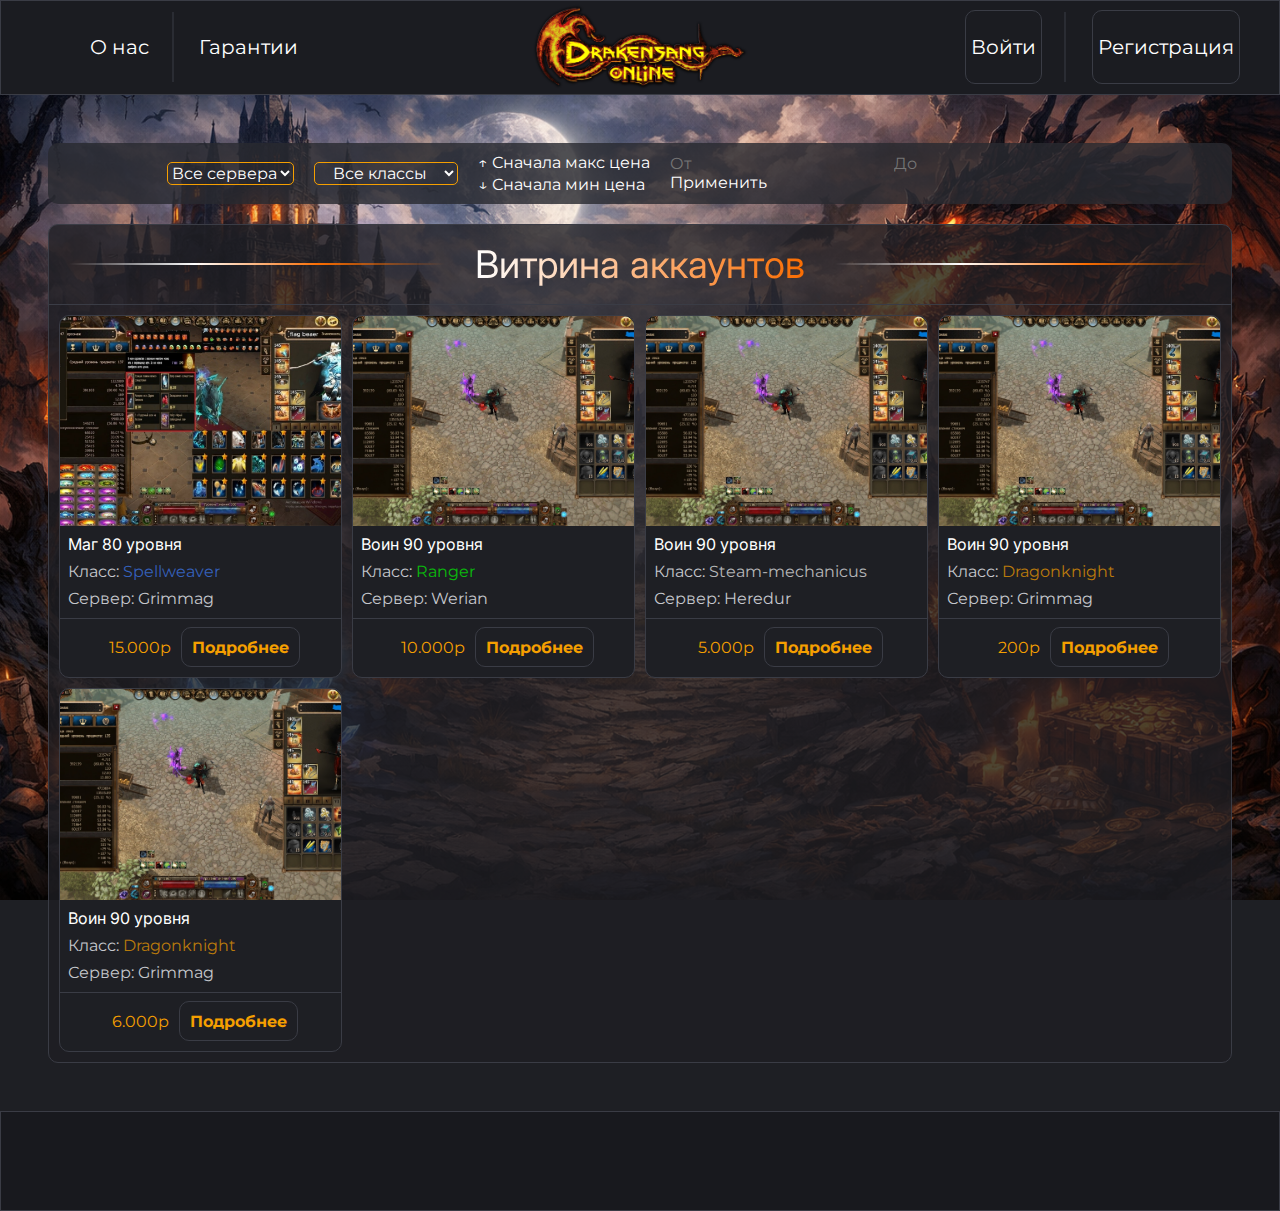
<file: index.html>
<!doctype html>
<html lang="ru">
  <head>
    <meta charset="UTF-8" />
    <meta name="viewport" content="width=device-width, initial-scale=1.0" />
    <link rel="shortcut icon" href="./img/icon.ico" type="image/x-icon" />
    <link rel="preconnect" href="https://fonts.googleapis.com" />
    <link rel="preconnect" href="https://fonts.gstatic.com" crossorigin />
    <link
      href="https://fonts.googleapis.com/css2?family=Inter:ital,opsz,wght@0,14..32,100..900;1,14..32,100..900&family=Montserrat:ital,wght@0,100..900;1,100..900&display=swap"
      rel="stylesheet"
    />
    <link rel="stylesheet" href="./css/utility/reset.css" />
    <link rel="stylesheet" href="./css/style.css" />
    <title>Dso Store</title>
  </head>

  <body>
    <header class="header">
      <div class="header__container">
        <div class="header__left">
          <ul class="nav">
            <li class="nav__item">
              <a href="./aboutUs.html" class="nav__link">О нас</a>
            </li>
            <li class="nav__item">
              <a href="./guarantees.html" class="nav__link">Гарантии</a>
            </li>
          </ul>
        </div>
        <div class="header__center">
          <a href="index.html" class="header__logo">
            <img
              src="./img/logo.png"
              class="header__logo-img"
              alt="Dso Store - Магазин аккаунтов"
            />
          </a>
        </div>
        <div class="header__right">
          <div class="authorization">
            <button class="authorization__btn authorization__login">
              Войти
            </button>
            <button class="authorization__btn authorization__registration">
              Регистрация
            </button>
          </div>
          <!-- Бургер меню -->
          <button class="burger">
            <span class="burger__line"></span>
            <span class="burger__line"></span>
            <span class="burger__line"></span>
          </button>
          <!-- Модалка для телефонов -->
          <div class="mobile-menu">
            <nav class="mobile-nav">
              <ul class="mobile-nav__list">
                <li class="mobile-nav__element">
                  <button class="mobile-nav__link mobile-nav-login">
                    Войти
                  </button>
                </li>
                <li class="mobile-nav__element">
                  <button class="mobile-nav__link mobile-nav-registration">
                    Зарегистрироваться
                  </button>
                </li>
                <li class="mobile-nav__element">
                  <a class="mobile-nav__link" href="./aboutUs.html">О нас</a>
                </li>
                <li class="mobile-nav__element">
                  <a class="mobile-nav__link" href="./guarantees.html"
                    >Гарантии</a
                  >
                </li>
              </ul>
            </nav>
          </div>
        </div>
      </div>
      <!-- Модалка для формы входа/регистрации -->
      <div class="modal-overlay">
        <!-- Модалка Регистрации -->
        <div class="modal modal-registration">
          <form action="" class="modal__form">
            <h2 class="modal__title">Регистрация</h2>
            <input
              type="text"
              name=""
              id=""
              class="modal__input modal__input-login"
              placeholder="Логин"
            />
            <input
              type="password"
              name=""
              id=""
              class="modal__input modal__input-password"
              placeholder="Пароль"
            />
            <input
              type="email"
              name=""
              id=""
              class="modal__input modal__input-email"
              placeholder="Почта"
            />
            <input
              type="button"
              value="Есть аккаунт? Войти"
              class="modal__login"
            />
            <input
              type="submit"
              value="Регистрация"
              class="modal__input modal__input-submit modal__input-registration"
            />
          </form>
        </div>

        <!-- Модалка входа -->
        <div class="modal modal-login">
          <form action="" class="modal__form">
            <h2 class="modal__title">Вход</h2>
            <input
              type="text"
              name=""
              id=""
              class="modal__input modal__input-login"
              placeholder="Логин"
            />
            <input
              type="password"
              name=""
              id=""
              class="modal__input modal__input-password"
              placeholder="Пароль"
            />
            <input
              type="button"
              value="Нет аккаунта? Зарегистрироваться"
              class="modal__registration"
            />
            <input
              type="submit"
              value="Войти"
              class="modal__input modal__input-submit"
            />
          </form>
        </div>
      </div>
    </header>
    <main class="main">
      <div class="main__container">
        <!-- Фильтер -->
        <div class="filter">
          <form action="" class="filter__form">
            <select
              name=""
              id=""
              class="filter__select filter__select--server"
              value="Сервер"
            >
              <option value="any">Все сервера</option>
              <option value="Grimmag">Grimmag</option>
              <option value="Heredur">Heredur</option>
              <option value="Werian">Werian</option>
              <option value="Harold">Harold</option>
              <option value="Agathon">Agathon</option>
              <option value="Tegan">Tegan</option>
              <option value="Balor-PVP">Balor-PVP</option>
            </select>
            <select name="" id="" class="filter__select filter__select--class">
              <option value="any">Все классы</option>
              <option value="Spellweaver">Маг круга</option>
              <option value="Dragonknight">Воин дракона</option>
              <option value="Steam-mechanicus">Паромеханист</option>
              <option value="Ranger">Следопыт</option>
            </select>
            <div class="filter__sort">
              <button type="button" class="filter__sort-max">
                ↑ Сначала макс цена
              </button>
              <button type="button" class="filter__sort-min">
                ↓ Сначала мин цена
              </button>
            </div>
            <div class="filter__price">
              <div class="filter__price-inputs">
                <input
                  type="number"
                  class="filter__price-min"
                  placeholder="От"
                  min="0"
                  step="1000"
                />
                <input
                  type="number"
                  class="filter__price-max"
                  placeholder="До"
                  min="0"
                  step="1000"
                />
              </div>
              <button type="button" class="filter__price-apply">
                Применить
              </button>
            </div>
            <!-- <input
              type="search"
              name=""
              id=""
              class="filter__search"
              placeholder="Поиск по словам"
            /> -->
          </form>
        </div>
        <!-- Каталог -->
        <section class="catalog">
          <div class="catalog__header">
            <h1 class="catalog__title">Витрина аккаунтов</h1>
          </div>
          <div class="catalog__main"></div>
        </section>
      </div>
    </main>
    <footer class="footer">
      <div class="footer__container"></div>
    </footer>

    <script type="module" src="./js/main.js"></script>
  </body>
</html>
</file>
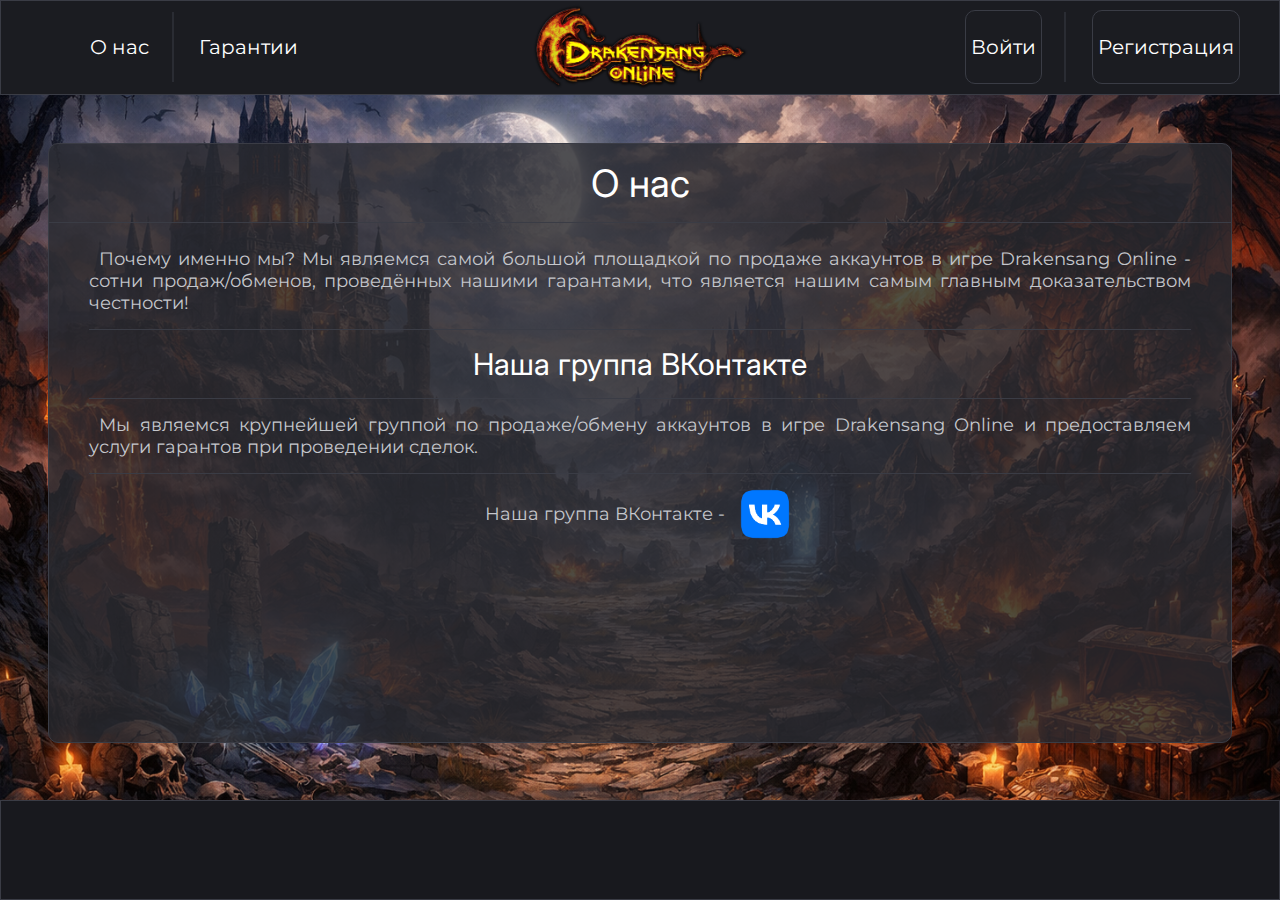
<file: aboutUs.html>
<!doctype html>
<html lang="ru">
  <head>
    <meta charset="UTF-8" />
    <meta name="viewport" content="width=device-width, initial-scale=1.0" />
    <link rel="shortcut icon" href="./img/icon.ico" type="image/x-icon" />
    <link rel="preconnect" href="https://fonts.googleapis.com" />
    <link rel="preconnect" href="https://fonts.gstatic.com" crossorigin />
    <link
      href="https://fonts.googleapis.com/css2?family=Inter:ital,opsz,wght@0,14..32,100..900;1,14..32,100..900&family=Montserrat:ital,wght@0,100..900;1,100..900&display=swap"
      rel="stylesheet"
    />
    <link rel="stylesheet" href="./css/utility/reset.css" />
    <link rel="stylesheet" href="./css/style.css" />
    <title>Dso Store</title>
  </head>

  <body>
    <header class="header">
      <div class="header__container">
        <div class="header__left">
          <ul class="nav">
            <li class="nav__item">
              <a href="./aboutUs.html" class="nav__link">О нас</a>
            </li>
            <li class="nav__item">
              <a href="./guarantees.html" class="nav__link">Гарантии</a>
            </li>
          </ul>
        </div>
        <div class="header__center">
          <a href="index.html" class="header__logo">
            <img
              src="./img/logo.png"
              class="header__logo-img"
              alt="Dso Store - Магазин аккаунтов"
            />
          </a>
        </div>
        <div class="header__right">
          <div class="authorization">
            <button class="authorization__btn authorization__login">
              Войти
            </button>
            <button class="authorization__btn authorization__registration">
              Регистрация
            </button>
          </div>
          <!-- Бургер меню -->
          <button class="burger">
            <span class="burger__line"></span>
            <span class="burger__line"></span>
            <span class="burger__line"></span>
          </button>
          <!-- Модалка для телефонов -->
          <div class="mobile-menu">
            <nav class="mobile-nav">
              <ul class="mobile-nav__list">
                <li class="mobile-nav__element">
                  <button class="mobile-nav__link mobile-nav-login">
                    Войти
                  </button>
                </li>
                <li class="mobile-nav__element">
                  <button class="mobile-nav__link mobile-nav-registration">
                    Зарегистрироваться
                  </button>
                </li>
                <li class="mobile-nav__element">
                  <a class="mobile-nav__link" href="./aboutUs.html">О нас</a>
                </li>
                <li class="mobile-nav__element">
                  <a class="mobile-nav__link" href="./guarantees.html"
                    >Гарантии</a
                  >
                </li>
              </ul>
            </nav>
          </div>
        </div>
      </div>
      <!-- Модалка для формы входа/регистрации -->
      <div class="modal-overlay">
        <!-- Модалка Регистрации -->
        <div class="modal modal-registration">
          <form action="" class="modal__form">
            <h2 class="modal__title">Регистрация</h2>
            <input
              type="text"
              name=""
              id=""
              class="modal__input modal__input-login"
              placeholder="Логин"
            />
            <input
              type="password"
              name=""
              id=""
              class="modal__input modal__input-password"
              placeholder="Пароль"
            />
            <input
              type="email"
              name=""
              id=""
              class="modal__input modal__input-email"
              placeholder="Почта"
            />
            <input
              type="button"
              value="Есть аккаунт? Войти"
              class="modal__login"
            />
            <input
              type="submit"
              value="Регистрация"
              class="modal__input modal__input-submit modal__input-registration"
            />
          </form>
        </div>

        <!-- Модалка входа -->
        <div class="modal modal-login">
          <form action="" class="modal__form">
            <h2 class="modal__title">Вход</h2>
            <input
              type="text"
              name=""
              id=""
              class="modal__input modal__input-login"
              placeholder="Логин"
            />
            <input
              type="password"
              name=""
              id=""
              class="modal__input modal__input-password"
              placeholder="Пароль"
            />
            <input
              type="button"
              value="Нет аккаунта? Зарегистрироваться"
              class="modal__registration"
            />
            <input
              type="submit"
              value="Войти"
              class="modal__input modal__input-submit"
            />
          </form>
        </div>
      </div>
    </header>
    <main class="main">
      <div class="main__container">
        <div class="about-us">
          <div class="about-us__header">
            <h1 class="about-us__title">О нас</h1>
          </div>
          <div class="about-us__main">
            <p class="about-us__text">
              Почему именно мы? Мы являемся самой большой площадкой по продаже
              аккаунтов в игре Drakensang Online - сотни продаж/обменов,
              проведённых нашими гарантами, что является нашим самым главным
              доказательством честности!
            </p>
            <div class="about-us__group">
              <h2 class="about-us__subtitle">Наша группа ВКонтакте</h2>
              <p class="about-us__text">
                Мы являемся крупнейшей группой по продаже/обмену аккаунтов в игре
                Drakensang Online и предоставляем услуги гарантов при проведении
                сделок.
              </p>
              <div class="about-us__group about-us__group--info">
              <p class="about-us__text">Наша группа ВКонтакте - </p>
              <a href="https://vk.com/drakensang_trade_best" target="_blank" class="about-us__link"
                ><img src="./img/vkIcon.webp" alt="vk logo" class="about-us__img"
              /></a>
              </div>
            </div>
          </div>
        </div>
      </div>
    </main>
    <footer class="footer">
      <div class="footer__container"></div>
    </footer>

    <script type="module" src="./js/main.js"></script>
  </body>
</html>
</file>
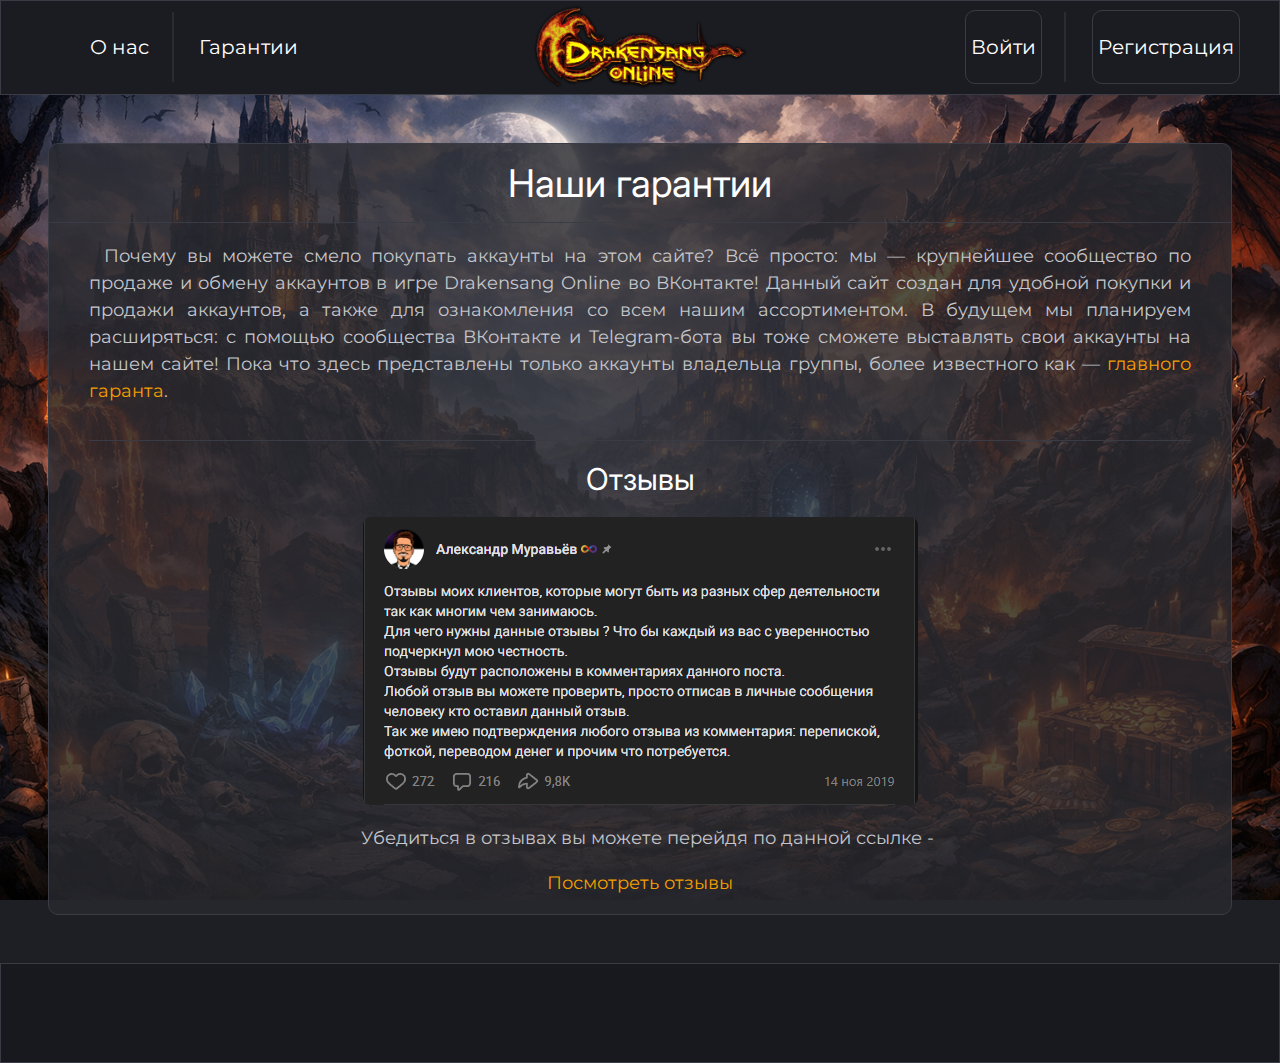
<file: guarantees.html>
<!doctype html>
<html lang="ru">
  <head>
    <meta charset="UTF-8" />
    <meta name="viewport" content="width=device-width, initial-scale=1.0" />
    <link rel="shortcut icon" href="./img/icon.ico" type="image/x-icon" />
    <link rel="preconnect" href="https://fonts.googleapis.com" />
    <link rel="preconnect" href="https://fonts.gstatic.com" crossorigin />
    <link
      href="https://fonts.googleapis.com/css2?family=Inter:ital,opsz,wght@0,14..32,100..900;1,14..32,100..900&family=Montserrat:ital,wght@0,100..900;1,100..900&display=swap"
      rel="stylesheet"
    />
    <link rel="stylesheet" href="./css/utility/reset.css" />
    <link rel="stylesheet" href="./css/style.css" />
    <title>Dso Store</title>
  </head>

  <body>
 <header class="header">
      <div class="header__container">
        <div class="header__left">
          <ul class="nav">
            <li class="nav__item">
              <a href="" class="nav__link">О нас</a>
            </li>
            <li class="nav__item">
              <a href="./guarantees.html" class="nav__link">Гарантии</a>
            </li>
          </ul>
        </div>
        <div class="header__center">
          <a href="index.html" class="header__logo">
            <img
              src="./img/logo.png"
              class="header__logo-img"
              alt="Dso Store - Магазин аккаунтов"
            />
          </a>
        </div>
        <div class="header__right">
          <div class="authorization">
            <button class="authorization__btn authorization__login">
              Войти
            </button>
            <button class="authorization__btn authorization__registration">
              Регистрация
            </button>
          </div>
          <!-- Бургер меню -->
          <button class="burger">
            <span class="burger__line"></span>
            <span class="burger__line"></span>
            <span class="burger__line"></span>
          </button>
          <!-- Модалка для телефонов -->
          <div class="mobile-menu">
            <nav class="mobile-nav">
              <ul class="mobile-nav__list">
                <li class="mobile-nav__element">
                  <button class="mobile-nav__link mobile-nav-login">
                    Войти
                  </button>
                </li>
                <li class="mobile-nav__element">
                  <button class="mobile-nav__link mobile-nav-registration">
                    Зарегистрироваться
                  </button>
                </li>
                <li class="mobile-nav__element">
                  <a class="mobile-nav__link" href="">О нас</a>
                </li>
                <li class="mobile-nav__element">
                  <a class="mobile-nav__link" href="./guarantees.html">Гарантии</a>
                </li>
              </ul>
            </nav>
          </div>
        </div>
      </div>
      <!-- Модалка для формы входа/регистрации -->
      <div class="modal-overlay">
        <!-- Модалка Регистрации -->
        <div class="modal modal-registration">
          <form action="" class="modal__form">
            <h2 class="modal__title">Регистрация</h2>
            <input
              type="text"
              name=""
              id=""
              class="modal__input modal__input-login"
              placeholder="Логин"
            />
            <input
              type="password"
              name=""
              id=""
              class="modal__input modal__input-password"
              placeholder="Пароль"
            />
            <input
              type="email"
              name=""
              id=""
              class="modal__input modal__input-email"
              placeholder="Почта"
            />
            <input
              type="button"
              value="есть аккаунт? Войти"
              class="modal__login"
            />
            <input
              type="submit"
              value="Регистрация"
              class="modal__input modal__input-submit modal__input-registration"
            />
          </form>
        </div>

        <!-- Модалка входа -->
        <div class="modal modal-login">
          <form action="" class="modal__form">
            <h2 class="modal__title">Вход</h2>
            <input
              type="text"
              name=""
              id=""
              class="modal__input modal__input-login"
              placeholder="Логин"
            />
            <input
              type="password"
              name=""
              id=""
              class="modal__input modal__input-password"
              placeholder="Пароль"
            />
            <input
              type="button"
              value="Нет аккаунта? Зарегистрироваться"
              class="modal__registration"
            />
            <input
              type="submit"
              value="Войти"
              class="modal__input modal__input-submit"
            />
          </form>
        </div>
      </div>
    </header>
    <main class="main">
      <div class="main__container">
        <section class="guarantees">
          <div class="guarantees__header">
            <h1 class="guarantees__title">Наши гарантии</h1>
          </div>
          <div class="guarantees__main">
            <p class="guarantees__text">
              <span class="guarantees__paragraph">
                <span class="guarantees__spacing">Почему</span> вы можете смело
                покупать аккаунты на этом сайте? Всё просто: мы — крупнейшее
                сообщество по продаже и обмену аккаунтов в игре Drakensang
                Online во ВКонтакте!</span
              >
              <span class="guarantees__paragraph"
                ><span class="guarantees__spacing">Данный</span> сайт создан для
                удобной покупки и продажи аккаунтов, а также для ознакомления со
                всем нашим ассортиментом.
              </span>
              <span class="guarantees__paragraph"
                ><span class="guarantees__spacing">В</span> будущем мы планируем
                расширяться: с помощью сообщества ВКонтакте и Telegram-бота вы
                тоже сможете выставлять свои аккаунты на нашем сайте! Пока что
                здесь представлены только аккаунты владельца группы, более
                известного как —
                <a
                  target="_blank"
                  href="https://vk.com/ipixel"
                  class="guarantees__link"
                  >главного гаранта</a
                >.</span
              >
            </p>
            <div class="guarantees__reviews">
              <h2 class="guarantees__reviews-title">Отзывы</h2>
              <img src="./img/reviews.png" alt="reviews" class="guarantees__img">
              <p class="guarantees__text">
                <span class="guarantees__paragraph"><span class="guarantees__spacing">Убедиться</span> в отзывах вы можете перейдя по данной ссылке -
              </p><a target="_blank" href="https://vk.com/ipixel?w=wall562994142_24" class="guarantees__link">Посмотреть отзывы</a></span>
              
            </div>
          </div>
        </section>
      </div>
    </main>
    <footer class="footer">
      <div class="footer__container"></div>
    </footer>

    <script type="module" src="./js/main.js"></script>
  </body>
</html>
</file>
<file: css/style.css>
@import './utility/reset.css';
@import './utility/variables.css';
@import './layouts/header.css';
@import './layouts/main.css';
@import './layouts/footer.css';
@import './components/catalog.css';
@import './components/nav.css';
@import './components/authorization.css';
@import './utility/media.css';
@import './components/burger.css';
@import './components/mobileMenu.css';
@import './components/modalLogin.css';
@import './layouts/guarantees.css';
@import './components/card.css';
@import './layouts/aboutUs.css';
@import './components/gallery.css';
@import './components/filter.css';
</file>
